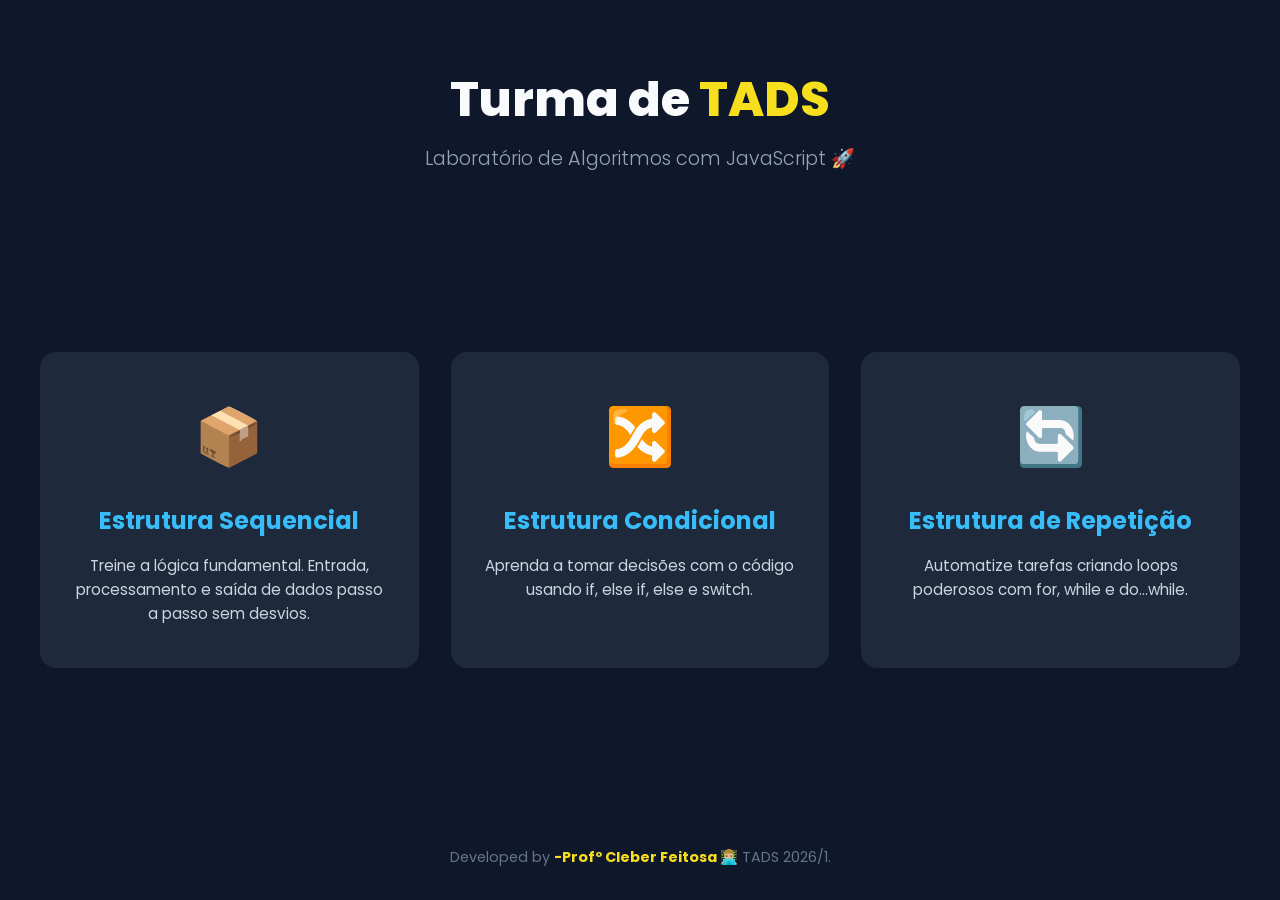
<file: index.html>
<!DOCTYPE html>
<html lang="pt-BR">
<head>
    <meta charset="UTF-8">
    <meta name="viewport" content="width=device-width, initial-scale=1.0">
    <title>TADS | Desafios JavaScript</title>
    <link href="https://fonts.googleapis.com/css2?family=Poppins:wght@300;400;600;800&display=swap" rel="stylesheet">
    <link rel="stylesheet" href="style.css">
</head>
<body>
    <header>
        <h1>Turma de <span>TADS</span></h1>
        <p>Laboratório de Algoritmos com JavaScript 🚀</p>
    </header>

    <main>
        <div class="container">
            <a href="sequencial/sequencial.html" class="card">
                <div class="icon">📦</div>
                <h2>Estrutura Sequencial</h2>
                <p>Treine a lógica fundamental. Entrada, processamento e saída de dados passo a passo sem desvios.</p>
            </a>

            <a href="condicional.html" class="card">
                <div class="icon">🔀</div>
                <h2>Estrutura Condicional</h2>
                <p>Aprenda a tomar decisões com o código usando if, else if, else e switch.</p>
            </a>

            <a href="repeticao.html" class="card">
                <div class="icon">🔄</div>
                <h2>Estrutura de Repetição</h2>
                <p>Automatize tarefas criando loops poderosos com for, while e do...while.</p>
            </a>
        </div>
    </main>

    <footer>
        <!-- <p>Desenvolvido com <strong>JavaScript</strong> para os discentes de TADS.</p> -->
        <p>Developed by <strong>-Profº Cleber Feitosa 👨🏼‍💻</strong> TADS 2026/1.</p>
    </footer>

</body>
</html>
</file>
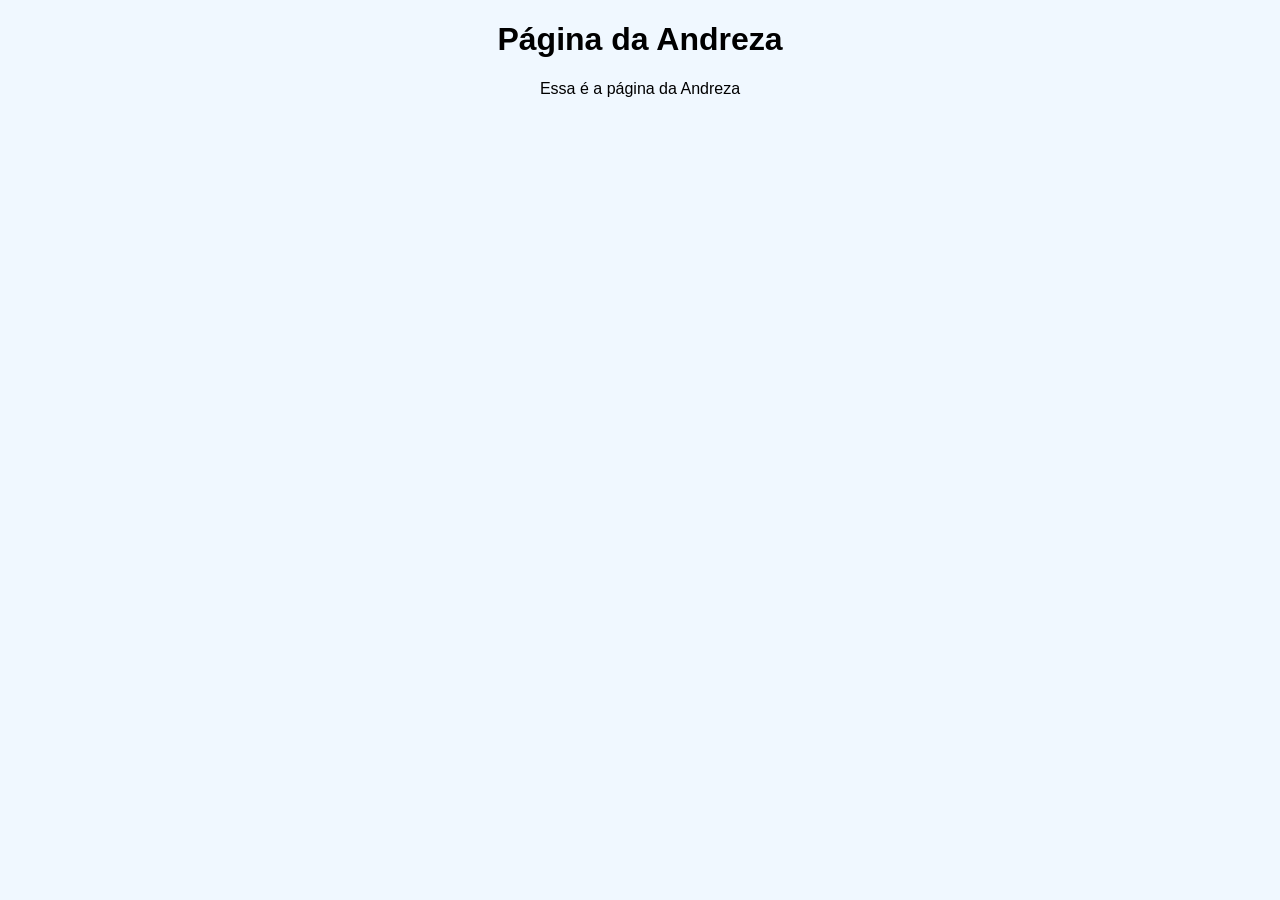
<file: TADS2026/Andreza/projeto/index.html>
<!DOCTYPE html>
<html lang="pt-BR">
<head>
<meta charset="UTF-8">
<meta name="viewport" content="width=device-width, initial-scale=1.0">
<title>Treinamneto JavaScript</title>

<style>
body{
    background-color: #f0f8ff; /* azul bem clarinho */
    font-family: Arial, sans-serif;
    text-align: center;
}

#nome{
    color: #ff4da6; /* nome em rosa */
    font-weight: bold;
}
</style>

</head>
<body>

<h1>Página da Andreza</h1>
<p>Essa é a página da Andreza</p>

<h2 id="mensagem"></h2>

<script src="script/assets/exercícios.js"></script>

</body>
</html>
</file>
<file: style.css>
/* 1. Reset e Configurações Globais */
* {
    margin: 0;
    padding: 0;
    box-sizing: border-box;
    font-family: 'Poppins', sans-serif;
}

/* 2. Variáveis de Cores (Paleta Dark Mode) */
:root {
    --bg-color: #0f172a;
    --card-bg: #1e293b;
    --text-color: #f8fafc;
    --js-yellow: #f7df1e;
    --accent-blue: #38bdf8;
}

/* 3. Estilo do Corpo da Página */
body {
    background-color: var(--bg-color);
    color: var(--text-color);
    display: flex;
    flex-direction: column;
    min-height: 100vh;
}

/* 4. Cabeçalho */
header {
    text-align: center;
    padding: 4rem 2rem 2rem;
    animation: fadeInDown 1s ease;
}

header h1 { font-size: 3rem; font-weight: 800; margin-bottom: 0.5rem; }
header h1 span { color: var(--js-yellow); }
header p { font-size: 1.2rem; color: #94a3b8; font-weight: 300; }

/* 5. Área Principal e Grid */
main {
    flex: 1;
    display: flex;
    justify-content: center;
    align-items: center;
    padding: 2rem;
}

.container {
    display: grid;
    grid-template-columns: repeat(auto-fit, minmax(300px, 1fr));
    gap: 2rem;
    max-width: 1200px;
    width: 100%;
}

/* 6. Os Cards de Exercícios */
.card {
    background-color: var(--card-bg);
    border-radius: 16px;
    padding: 2.5rem 2rem;
    text-align: center;
    text-decoration: none;
    color: var(--text-color);
    transition: all 0.3s ease;
    position: relative;
    overflow: hidden;
    border: 2px solid transparent;
    animation: fadeInUp 1s ease;
}

.icon { font-size: 3.5rem; margin-bottom: 1.5rem; }
.card h2 { font-size: 1.5rem; margin-bottom: 1rem; color: var(--accent-blue); }
.card p { font-size: 0.95rem; color: #cbd5e1; line-height: 1.6; }

/* 7. Efeitos de Interação (Hover) */
.card::before {
    content: '';
    position: absolute;
    top: 0; left: 0;
    width: 100%; height: 4px;
    background-color: var(--js-yellow);
    transform: scaleX(0);
    transition: transform 0.3s ease;
    transform-origin: left;
}

.card:hover {
    transform: translateY(-10px);
    border-color: rgba(247, 223, 30, 0.3);
    box-shadow: 0 15px 30px rgba(0, 0, 0, 0.4), 0 0 20px rgba(247, 223, 30, 0.1);
}

.card:hover::before { transform: scaleX(1); }

/* 8. Rodapé */
footer { text-align: center; padding: 2rem; color: #64748b; font-size: 0.9rem; }
footer strong { color: var(--js-yellow); }

/* 9. Animações de Entrada */
@keyframes fadeInDown {
    from { opacity: 0; transform: translateY(-30px); }
    to { opacity: 1; transform: translateY(0); }
}

@keyframes fadeInUp {
    from { opacity: 0; transform: translateY(30px); }
    to { opacity: 1; transform: translateY(0); }
}

.card:nth-child(1) { animation-delay: 0.1s; animation-fill-mode: both; }
.card:nth-child(2) { animation-delay: 0.3s; animation-fill-mode: both; }
.card:nth-child(3) { animation-delay: 0.5s; animation-fill-mode: both; }
</file>
